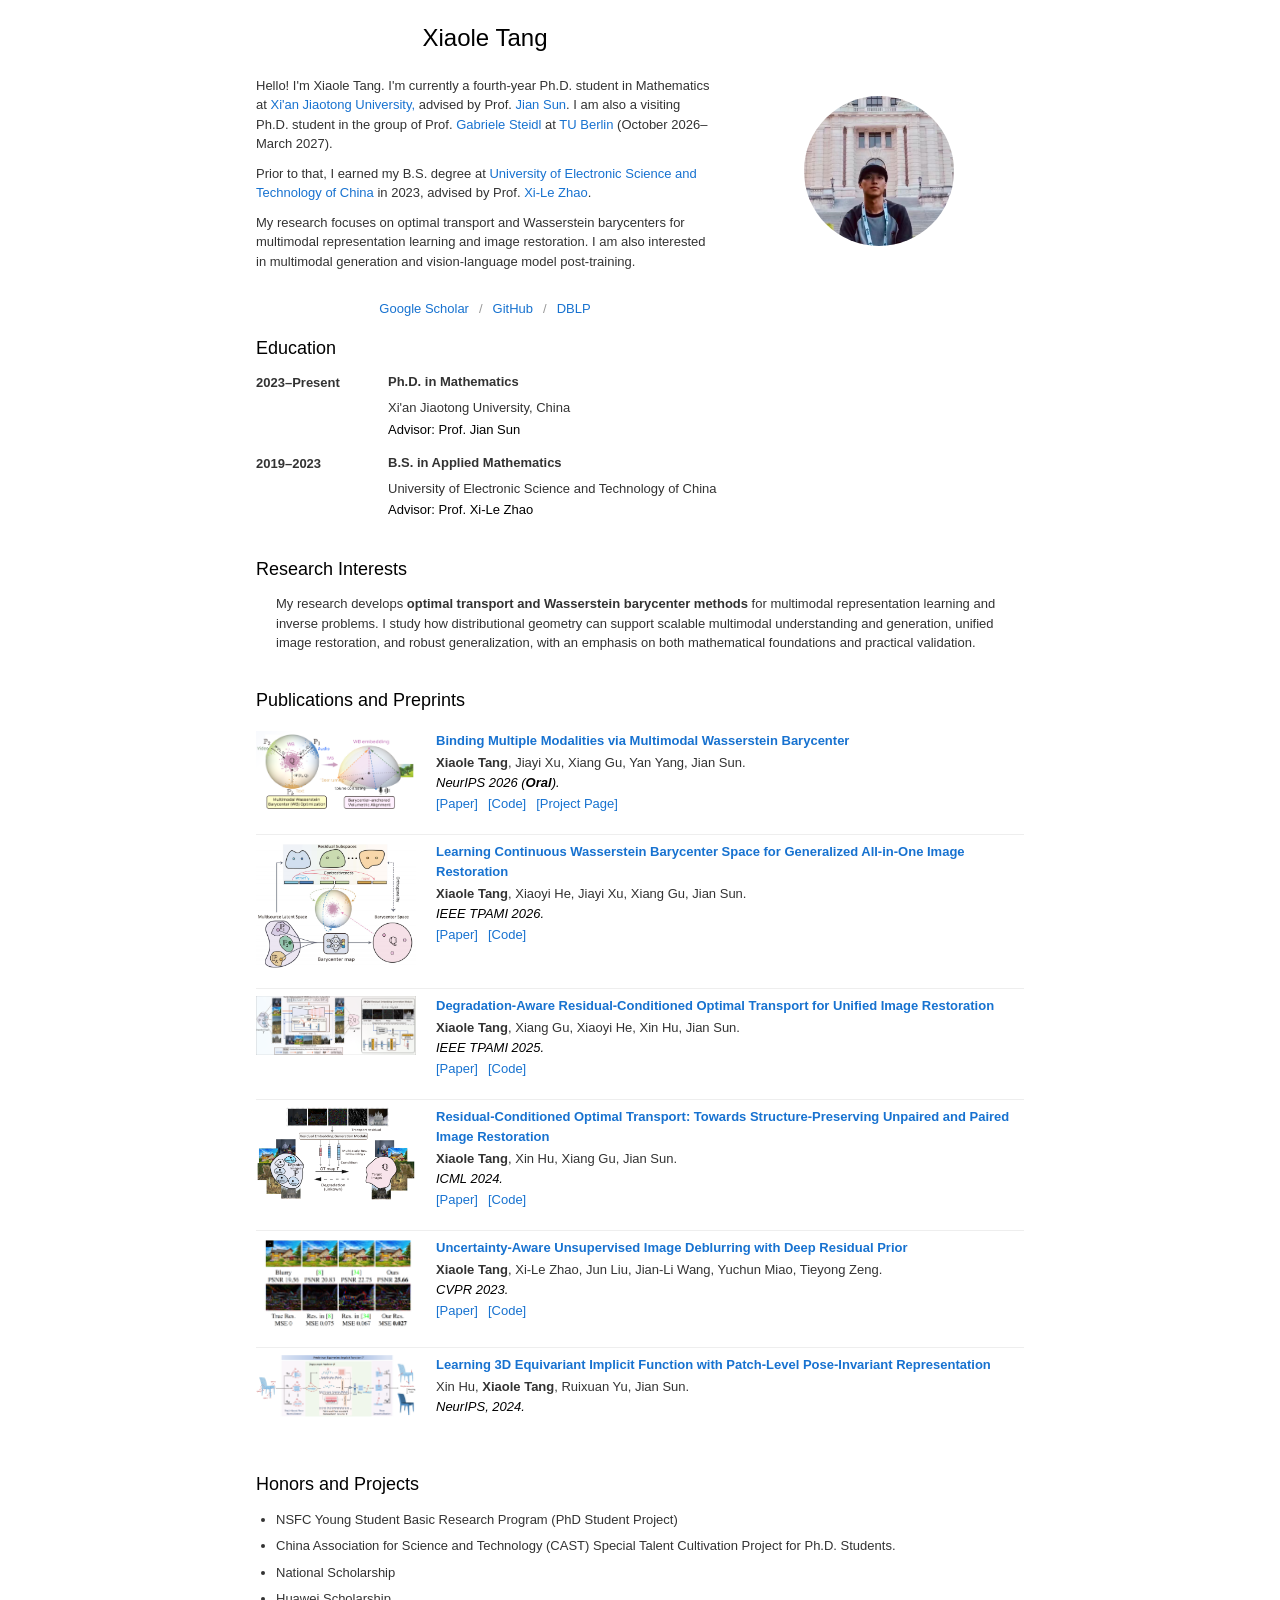
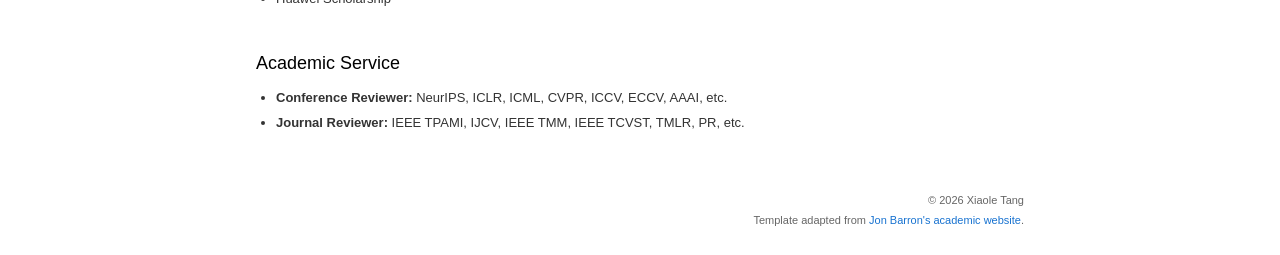
<file: index.html>
<!doctype html>
<html lang="en">
  <head>
    <meta charset="utf-8">
    <meta name="viewport" content="width=device-width, initial-scale=1">
    <meta name="author" content="Xiaole Tang">
    <meta name="description" content="Xiaole Tang is a Ph.D. student in Mathematics at Xi'an Jiaotong University, working on optimal transport, image restoration, and multimodal learning.">
    <title>Xiaole Tang</title>
    <link rel="stylesheet" href="stylesheet.css">
  </head>
  <body>
    <main class="page-shell">
<header class="hero">
  <div class="hero-content">
    <div class="profile-info">
      <h1>Xiaole Tang</h1>

<section class="bio" aria-label="Biography">
  <p>
    Hello! I'm Xiaole Tang. I'm currently a fourth-year Ph.D. student in Mathematics at
    <a href="https://en.xjtu.edu.cn/" target="_blank" rel="noopener noreferrer">
      Xi'an Jiaotong University,
    </a>
    advised by Prof. <a href="https://gr.xjtu.edu.cn/jiansun/" target="_blank" rel="noreferrer">Jian Sun</a>.
    I am also a visiting Ph.D. student in the group of Prof.
    <a href="https://www.tu.berlin/imageanalysis/ueber-uns/team/prof-dr-gabriele-steidl" target="_blank" rel="noreferrer">Gabriele Steidl</a>
    at <a href="https://www.tu.berlin/" target="_blank" rel="noreferrer">TU Berlin</a> (October 2026–March 2027).
  </p>

  <p>
    Prior to that, I earned my B.S. degree at
    <a href="https://en.uestc.edu.cn/" target="_blank" rel="noreferrer">
      University of Electronic Science and Technology of China
    </a>
    in 2023,
    advised by Prof. <a href="https://zhaoxile.github.io/" target="_blank" rel="noreferrer">Xi-Le Zhao</a>.
  </p>

  <p>
    My research focuses on optimal transport and Wasserstein barycenters for multimodal representation learning and image restoration. I am also interested in multimodal generation and vision-language model post-training.
  </p>
</section>

      <nav class="profile-links" aria-label="Academic profiles">
        <a
          href="https://scholar.google.com/citations?hl=en&user=CwvKZ8QAAAAJ"
          target="_blank"
          rel="noreferrer"
        >Google Scholar</a>

        <a
          href="https://github.com/xl-tang3"
          target="_blank"
          rel="noreferrer"
        >GitHub</a>

        <a
          href="https://dblp.org/pid/331/0808"
          target="_blank"
          rel="noreferrer"
        >DBLP</a>
      </nav>
    </div>

    <img
      class="profile-photo"
      src="basic/tangxiaole.png"
      alt="Portrait of Xiaole Tang"
    >
  </div>
</header>

      <section aria-labelledby="education">
        <h2 id="education">Education</h2>
        <div class="timeline">
          <article class="timeline-item">
            <p class="timeline-date">2023–Present</p>
            <div>
              <h3>Ph.D. in Mathematics</h3>
              <p>Xi'an Jiaotong University, China</p>
              <p class="muted">Advisor: Prof. Jian Sun</p>
            </div>
          </article>
          <article class="timeline-item">
            <p class="timeline-date">2019–2023</p>
            <div>
              <h3>B.S. in Applied Mathematics</h3>
              <p>University of Electronic Science and Technology of China</p>
              <p class="muted">Advisor: Prof. Xi-Le Zhao</p>
            </div>
          </article>
        </div>
      </section>

      <section aria-labelledby="research-interests">
        <h2 id="research-interests">Research Interests</h2>
        <p class="interest-tags">My research develops <strong>optimal transport and Wasserstein barycenter methods</strong> for multimodal representation learning and inverse problems. I study how distributional geometry can support scalable multimodal understanding and generation, unified image restoration, and robust generalization, with an emphasis on both mathematical foundations and practical validation.</p>
      </section>


<section aria-labelledby="publications">
  <h2 id="publications">Publications and Preprints</h2>

  <ol class="publication-list">

    <!-- Multimodal Wasserstein Barycenter -->
    <li class="publication-item">
      <div class="paper-thumbnail">
        <img
          src="images/barybind.png"
          alt="Binding Multiple Modalities via Multimodal Wasserstein Barycenter"
        >
      </div>

      <div class="paper-content">
        <p class="paper-title">
          Binding Multiple Modalities via Multimodal Wasserstein Barycenter
        </p>

        <p class="paper-authors">
          <strong>Xiaole Tang</strong>, Jiayi Xu, Xiang Gu, Yan Yang, Jian Sun.
        </p>

        <p class="venue">NeurIPS 2026 (<strong>Oral</strong>).</p>

        <!--
        <p class="venue">
          Advances in Neural Information Processing Systems (NeurIPS), 2026.
        </p>
        -->
        <p class="paper-links">
          <a
            href="https://arxiv.org/abs/2609.33800"
            target="_blank"
            rel="noreferrer"
          >[Paper]</a>

          <a
            href="https://github.com/xl-tang3/BaryBind"
            target="_blank"
            rel="noreferrer"
          >[Code]</a>

          <a
            href="https://xl-tang3.github.io/BaryBind/"
            target="_blank"
            rel="noreferrer"
          >[Project Page]</a>
        </p>
        
      </div>
    </li>

    <!-- BaryIR -->
    <li class="publication-item">
      <div class="paper-thumbnail">
        <img
          src="images/baryir.png"
          alt="Learning Continuous Wasserstein Barycenter Space"
        >
      </div>

      <div class="paper-content">
        <p class="paper-title">
          Learning Continuous Wasserstein Barycenter Space for Generalized
          All-in-One Image Restoration
        </p>

        <p class="paper-authors">
          <strong>Xiaole Tang</strong>, Xiaoyi He, Jiayi Xu, Xiang Gu, Jian Sun.
        </p>

        <p class="venue">
          IEEE TPAMI 2026.
        </p>

        <p class="paper-links">
          <a
            href="https://doi.org/10.1109/TPAMI.2026.3669121"
            target="_blank"
            rel="noreferrer"
          >[Paper]</a>

          <a
            href="https://github.com/xl-tang3/BaryIR"
            target="_blank"
            rel="noreferrer"
          >[Code]</a>
        </p>
      </div>
    </li>

    <!-- DA-RCOT -->
    <li class="publication-item">
      <div class="paper-thumbnail">
        <img
          src="images/darcot.png"
          alt="Degradation-Aware Residual-Conditioned Optimal Transport"
        >
      </div>

      <div class="paper-content">
        <p class="paper-title">
          Degradation-Aware Residual-Conditioned Optimal Transport for Unified
          Image Restoration
        </p>

        <p class="paper-authors">
          <strong>Xiaole Tang</strong>, Xiang Gu, Xiaoyi He, Xin Hu, Jian Sun.
        </p>

        <p class="venue">
          IEEE TPAMI 2025.
        </p>

        <p class="paper-links">
          <a
            href="https://doi.org/10.1109/TPAMI.2025.3562211"
            target="_blank"
            rel="noreferrer"
          >[Paper]</a>

          <a
            href="https://github.com/xl-tang3/DA-RCOT"
            target="_blank"
            rel="noreferrer"
          >[Code]</a>
        </p>
      </div>
    </li>

    <!-- RCOT -->
    <li class="publication-item">
      <div class="paper-thumbnail">
        <img
          src="images/RCOT.png"
          alt="Residual-Conditioned Optimal Transport"
        >
      </div>

      <div class="paper-content">
        <p class="paper-title">
          Residual-Conditioned Optimal Transport: Towards Structure-Preserving
          Unpaired and Paired Image Restoration
        </p>

        <p class="paper-authors">
          <strong>Xiaole Tang</strong>, Xin Hu, Xiang Gu, Jian Sun.
        </p>

        <p class="venue">
          ICML 2024.
        </p>

        <p class="paper-links">
          <a
            href="https://proceedings.mlr.press/v235/tang24d.html"
            target="_blank"
            rel="noreferrer"
          >[Paper]</a>

          <a
            href="https://github.com/xl-tang3/RCOT"
            target="_blank"
            rel="noreferrer"
          >[Code]</a>
        </p>
      </div>
    </li>

    <!-- UAUDeblur -->
    <li class="publication-item">
      <div class="paper-thumbnail">
        <img
          src="images/uaudeblur.png"
          alt="Uncertainty-Aware Unsupervised Image Deblurring"
        >
      </div>

      <div class="paper-content">
        <p class="paper-title">
          Uncertainty-Aware Unsupervised Image Deblurring with Deep Residual
          Prior
        </p>

        <p class="paper-authors">
          <strong>Xiaole Tang</strong>, Xi-Le Zhao, Jun Liu, Jian-Li Wang,
          Yuchun Miao, Tieyong Zeng.
        </p>

        <p class="venue">
          CVPR 2023.
        </p>

        <p class="paper-links">
          <a
            href="https://openaccess.thecvf.com/content/CVPR2023/html/Tang_Uncertainty-Aware_Unsupervised_Image_Deblurring_With_Deep_Residual_Prior_CVPR_2023_paper.html"
            target="_blank"
            rel="noreferrer"
          >[Paper]</a>

          <a
            href="https://github.com/xl-tang3/UAUDeblur"
            target="_blank"
            rel="noreferrer"
          >[Code]</a>
        </p>
      </div>
    </li>

    <!-- 3D Equivariant Implicit Function -->
    <li class="publication-item">
      <div class="paper-thumbnail">
        <img
          src="images/eqif.png"
          alt="Learning 3D Equivariant Implicit Function"
        >
      </div>

      <div class="paper-content">
        <p class="paper-title">
          Learning 3D Equivariant Implicit Function with Patch-Level
          Pose-Invariant Representation
        </p>

        <p class="paper-authors">
          Xin Hu, <strong>Xiaole Tang</strong>, Ruixuan Yu, Jian Sun.
        </p>

        <p class="venue">
          NeurIPS, 2024.
        </p>
      </div>
    </li>

  </ol>
</section>

      <section aria-labelledby="honors-projects">
        <h2 id="honors-projects">Honors and Projects</h2>
        <ul class="feature-list">
          <li>NSFC Young Student Basic Research Program (PhD Student Project)</li>
          <li>China Association for Science and Technology (CAST) Special Talent Cultivation Project for Ph.D. Students.</li>
          <li>National Scholarship</li>
            <li>Huawei Scholarship</li>
        </ul>
      </section>
      
      <section aria-labelledby="academic-service">
  <h2 id="academic-service">Academic Service</h2>
<ul class="service-list">
  <li>
    <strong>Conference Reviewer:</strong>
     NeurIPS, ICLR, ICML, CVPR, ICCV, ECCV, AAAI, etc.
  </li>

  <li>
    <strong>Journal Reviewer:</strong>
    IEEE TPAMI, IJCV, IEEE TMM, IEEE TCVST, TMLR, PR, etc.
  </li>
</ul>
</section>

      <footer>
        <p>© 2026 Xiaole Tang</p>
        <p>Template adapted from <a href="https://jonbarron.info/" target="_blank" rel="noreferrer">Jon Barron's academic website</a>.</p>
      </footer>
    </main>
  </body>
</html>
</file>
<file: stylesheet.css>
:root {
  --text: #333333;
  --muted: #666666;
  --link: #1772d0;
  --link-hover: #f09228;
  --paper: #ffffff;
}

* {
  box-sizing: border-box;
}

body {
  margin: 0;
  color: var(--text);
  background: var(--paper);
  font-family: Arial, Helvetica, sans-serif;
  font-size: 14px;
  line-height: 1.5;
}

a {
  color: var(--link);
  text-decoration: none;
}

a:hover,
a:focus-visible {
  color: var(--link-hover);
}

.page-shell {
  width: 100%;
  max-width: 800px;
  margin: 0 auto;
  padding: 24px 16px 16px;
}

.bio {
  font-family: Arial, Helvetica, sans-serif;
  font-size: 13px;
  line-height: 1.5;
  text-align: left;
}

.bio p {
  margin-bottom: 10px;
}

.hero-content {
  display: grid;
  grid-template-columns: minmax(0, 1fr) 300px;
  align-items: center;
  gap: 10px;
}

.profile-info {
  text-align: center;
}

.profile-photo {
  display: block;
  width: 150px;
  height: 150px;
  margin-left: 80px;
  object-fit: cover;
  object-position: center;
  border-radius: 503px;
  gap: 50px;
}

h1,
h2,
h3,
p {
  margin-top: 0;
}

h1 {
  margin-bottom: 5px;
  color: #000000;
  font-family: Arial, Helvetica, sans-serif;
  font-size: 24px;
  font-weight: 400;
  line-height: 1.2;
}

h2 {
  margin-bottom: 13px;
  color: #000000;
  font-size: 18px;
  font-weight: 400;
  line-height: 1.3;
}

h3 {
  margin-bottom: 6px;
  font-size: 13px;
  line-height: 1.45;
}

.affiliation {
  margin-bottom: 14px;
  color: var(--text);
  font-size: 14px;
}

.profile-links {
  display: flex;
  flex-wrap: wrap;
  font-size: 13px;
  justify-content: center;
  gap: 0;
}

.profile-links a {
  display: inline-flex;
  align-items: center;
}

.profile-links a:not(:last-child)::after {
  content: "/";
  margin: 0 10px;
  color: #999999;
}

section {
  padding: 18px 0;
}

.timeline {
  display: grid;
  font-size: 13px;
  gap: 13px;
}

.timeline-item {
  display: grid;
  grid-template-columns: 118px 1fr;
  gap: 14px;
}

.timeline-item p {
  margin-bottom: 2px;
}

.timeline-date {
  color: var(--text);
  font-weight: 700;
}

.muted,
.section-heading p,
.venue {
  color: #000000;
}

/* Research Interests：每个研究方向单独一行 */
.interest-tags {
  display: block;
  margin: 8px 0 0;
  font-size: 13px;
  padding-left: 20px;
}

.interest-tags li {
  margin: 5px 0;
  padding: 0;
}

/* Honors and Projects */
.feature-list {
  margin: 0;
  font-size: 13px;
  padding-left: 20px;
}

.feature-list li {
  margin: 7px 0;
}

/* Publications 标题区域 */
.section-heading {
  display: flex;
  align-items: baseline;
  justify-content: space-between;
  gap: 20px;
}

.section-heading h2,
.section-heading p {
  margin-bottom: 13px;
}

.section-heading p {
  font-size: 13px;
}

.publication-item {
  display: grid;
  grid-template-columns: 160px minmax(0, 1fr);
  align-items: start;
  gap: 20px;
}

.paper-thumbnail img {
  display: block;
  width: 100%;
  height: 100%;
  object-fit: cover;
  border-radius: 0px;
}

.paper-content {
  min-width: 0;
}

.publication-group {
  margin: 14px 0 6px;
  color: #000000;
  font-size: 8px;
  font-weight: 400;
}

/* 论文列表 */
.publication-list {
  margin: 0;
  padding: 0;
  list-style: none;
}

/* 每篇论文之间的间距和分隔线 */
.publication-list li {
  margin-bottom: 1px;
  padding: 6px 0 20px;
  border-bottom: 1px solid #eeeeee;
}

.publication-list li:last-child {
  margin-bottom: 0;
  border-bottom: none;
}

.publication-list p {
  margin: 0;
  line-height: 1.55;
}

.publication-list .paper-title {
  margin-bottom: 1.5px;
}

.paper-title {
  color: var(--link);
  font-size: 13px;
  font-weight: 700;
  line-height: 1.45;
}

.paper-authors {
  margin: 0;
  line-height: 1.25;
  font-size: 13px;
}

.venue {
  font-style: italic;
  font-size: 13px;

}

.paper-links {
  display: flex;
  flex-wrap: wrap;
  gap: 10px;
  font-size: 13px;
  padding-top: 1px;
}

/* Academic Service */
.service-list {
  font-size: 13px;
  margin: 5px 0 18px;
  padding-left: 20px;
}

.service-list li {
  font-size: 13px;
  margin: 5px 0;
}

/* 页脚 */
footer {
  padding: 24px 0 8px;
  color: var(--muted);
  font-size: 11px;
  text-align: right;
}

footer p {
  margin-bottom: 3px;
}

/* 手机端 */
@media (max-width: 600px) {
  .page-shell {
    padding: 16px 18px;
  }

  .hero {
    padding-top: 18px;
  }

  .hero-content {
    grid-template-columns: 1fr;
    gap: 18px;
  }

  .profile-info {
    text-align: left;
  }

  .profile-photo {
    width: 170px;
    height: 170px;
    margin: 0 auto;
  }

  .timeline-item {
    grid-template-columns: 1fr;
    gap: 1px;
  }

  .section-heading {
    display: block;
  }

  .section-heading p {
    margin-top: -7px;
  }
}
/* Subtle enhancements consistent with the original academic layout */
.featured-intro { margin: 0 0 5px; font-size: 13px; line-height: 1.6; }
.featured-links { display: flex; flex-wrap: wrap; gap: 12px; margin: 0; font-size: 13px; }
.profile-links a:focus-visible, .paper-links a:focus-visible, .featured-links a:focus-visible { outline: 2px solid var(--link); outline-offset: 3px; }
@media (max-width: 600px) {
  .profile-links { justify-content: flex-start; }
  .publication-item { grid-template-columns: minmax(0, 1fr); gap: 8px; }
  .paper-thumbnail { max-width: 240px; }
  .profile-photo { margin: 0 auto; }
  .interest-tags { padding-left: 0; }
}
</file>
